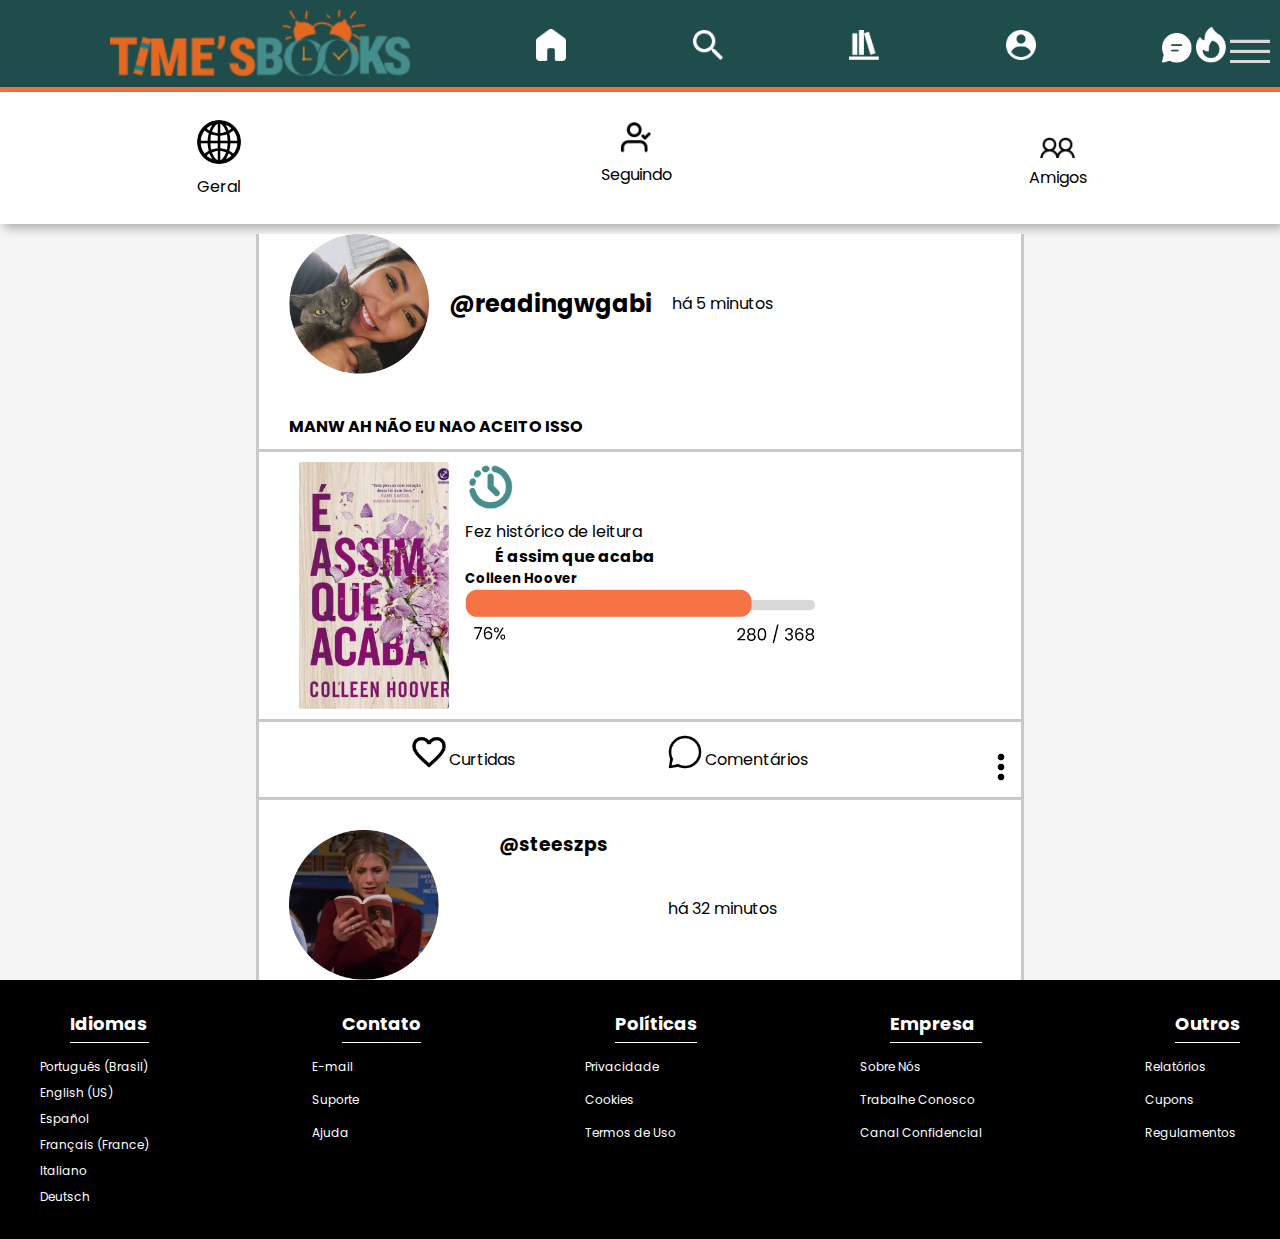
<file: index.html>
<!DOCTYPE html>
<html lang="pt-br">
<head>
  <meta charset="UTF-8" />
  <meta name="viewport" content="width=device-width, initial-scale=1" />
  <title id="tituloPagina">Pc-Feed inicial</title>
  <link rel="stylesheet" href="index.css" />
  <link href="https://fonts.googleapis.com/css2?family=Poppins&display=swap" rel="stylesheet" />
  <link rel="shortcut icon" type="image/png" href="https://media.discordapp.net/attachments/1343947890464260096/1379439192349741106/image.png" />
</head>
<body>

  <header>
    <div class="menu">
      <img class="logo" id="logoImg" src="Imagens/logo.png.webp" alt="logo" />
      <a href="#"><img class="icone" id="casaImg" src="Imagens/casa.png.webp" alt="casa" /></a>
      <a href="pesquisar.html"><img class="icone" id="lupaImg" src="Imagens/lupa.png.webp" alt="lupa" /></a>
      <a href="estante.html"><img class="icone" id="livroImg" src="Imagens/livro.png.webp" alt="livro" /></a>
      <a href="#"><img class="icone" id="perfilImg" src="Imagens/perfil.png.webp" alt="perfil" /></a>

      <div class="menuzin">
        <a href="#"><img class="icone" id="chatImg" src="Imagens/chat.webp" alt="chat" /></a>
        <a href="#"><img class="icone" id="fogoImg" src="Imagens/fogo.webp" alt="fogo" /></a>
        <a href="#"><img class="tres" id="menuImg" src="Imagens/tresrisco.webp" alt="tres" /></a>
      </div>
    </div>
  </header>

  <section>
    <div class="sub">
      <div class="geral">
        <a href="#"><img src="Imagens/geral.png.webp" alt="geral" id="geral" />
          <p id="geralTexto">Geral</p>
        </a>
      </div>
      <div class="seguindo">
        <a href="#"><img src="Imagens/seguindo.png.webp" alt="Seguindo" id="seguindoImg" />
          <p id="seguindoTexto">Seguindo</p>
        </a>
      </div>
      <div class="amigos">
        <a href="#"><img src="Imagens/amigos.png.webp" alt="Amigos" id="amigosImg" />
          <p id="amigosTexto">Amigos</p>
        </a>
      </div>
    </div>
  </section>

  <div class="container">
    <div class="conteudo-principal">
      <div class="perfil">
        <img src="Imagens/perfil.webp" alt="perfil" id="perfilImgGrande" width="140px" />
        <h2 id="perfilNome">@readingwgabi</h2>
        <p id="perfilTempo">há 5 minutos</p>
      </div>

      <div class="mensagem">
        <h4 id="mensagemTexto">MANW AH NÃO EU NAO ACEITO ISSO</h4>
      </div>

      <div class="livro">
        <div class="post-box">
          <img src="Imagens/Livro1.webp" width="150" alt="Livro" id="livroImg" class="imagem" />
          <div class="post">
            <img src="Imagens/timer.webp" width="50" height="50" class="timer-icon" alt="timer" id="timerImg" />
            <p class="timer-text" id="historicoTexto">Fez histórico de leitura</p>
            <div class="text">
              <h4 class="texto" id="tituloLivro">É assim que acaba</h4>
              <h5 id="autorLivro">Colleen Hoover</h5>
              <img src="Imagens/barra.webp" width="350" alt="barra de progresso" id="barraImg" />
            </div>
          </div>
        </div>
      </div>

      <div class="interagir">
        <img src="Imagens/coração.webp" width="40" height="40" class="imagen" alt="curtir" id="curtirImg" />
        <p class="curtidas" id="curtidasTexto">Curtidas</p>
        <img src="Imagens/comentario.webp" width="40" height="40" class="imagen" alt="comentário" id="comentarioImg" />
        <p class="comentario" id="comentariosTexto">Comentários</p>
        <img src="Imagens/trespontos.webp" width="40" height="40" class="tres" alt="mais opções" id="maisOpcoesImg" />
      </div>

      <div class="perfil2">
        <img src="Imagens/perfilsteezp.webp" width="150" class="perfil3" alt="perfil steeszps" id="perfilSteezpImg" />
        <h3 id="perfilSteezpNome">@steeszps</h3>
        <p id="perfilSteezpTempo">há 32 minutos</p>
      </div>
    </div>
  </div>

  <footer>
    <div class="footer-container">
      <div class="footer-idioma">
        <h4 id="idiomasTitulo">Idiomas</h4>
        <ul>
          <li><a href="#" data-lang="pt">Português (Brasil)</a></li>
          <li><a href="#" data-lang="en">English (US)</a></li>
          <li><a href="#" data-lang="es">Español</a></li>
          <li><a href="#" data-lang="fr">Français (France)</a></li>
          <li><a href="#" data-lang="it">Italiano</a></li>
          <li><a href="#" data-lang="de">Deutsch</a></li>
        </ul>
      </div>
      <div class="footer-coluna">
        <h4 id="contatoTitulo">Contato</h4>
        <ul>
          <li><a href="#" id="emailLink">E-mail</a></li>
          <li><a href="#" id="suporteLink">Suporte</a></li>
          <li><a href="#" id="ajudaLink">Ajuda</a></li>
        </ul>
      </div>
      <div class="footer-coluna">
        <h4 id="politicaTitulo">Políticas</h4>
        <ul>
          <li><a href="#" id="privacidadeLink">Privacidade</a></li>
          <li><a href="#" id="cookiesLink">Cookies</a></li>
          <li><a href="#" id="termosLink">Termos de Uso</a></li>
        </ul>
      </div>
      <div class="footer-coluna">
        <h4 id="empresaTitulo">Empresa</h4>
        <ul>
          <li><a href="#" id="sobreLink">Sobre Nós</a></li>
          <li><a href="#" id="trabalheLink">Trabalhe Conosco</a></li>
          <li><a href="#" id="canalLink">Canal Confidencial</a></li>
        </ul>
      </div>
      <div class="footer-coluna">
        <h4 id="outrosTitulo">Outros</h4>
        <ul>
          <li><a href="#" id="relatoriosLink">Relatórios</a></li>
          <li><a href="#" id="cuponsLink">Cupons</a></li>
          <li><a href="#" id="regulamentosLink">Regulamentos</a></li>
        </ul>
      </div>
    </div>
  </footer>

  <script>
    let idiomaAtual = 'pt';

    const traducoes = {
      pt: {
        tituloPagina: 'Pc-Feed inicial',
       
        logoImg: 'logo',
        casaImg: 'casa',
        lupaImg: 'lupa',
        livroImg: 'livro',
        perfilImg: 'perfil',
        chatImg: 'chat',
        fogoImg: 'fogo',
        menuImg: 'menu',

        
        geralImg: 'Geral',
        geralTexto: 'Geral',
        seguindoImg: 'Seguindo',
        seguindoTexto: 'Seguindo',
        amigosImg: 'Amigos',
        amigosTexto: 'Amigos',

        // perfil principal
        perfilImgGrande: 'perfil',
        perfilNome: '@readingwgabi',
        perfilTempo: 'há 5 minutos',

        mensagemTexto: 'MANW AH NÃO EU NAO ACEITO ISSO',

        livroImg: 'Livro',
        timerImg: 'timer',
        historicoTexto: 'Fez histórico de leitura',
        tituloLivro: 'É assim que acaba',
        autorLivro: 'Colleen Hoover',
        barraImg: 'barra de progresso',

        curtirImg: 'curtir',
        curtidasTexto: 'Curtidas',
        comentarioImg: 'comentário',
        comentariosTexto: 'Comentários',
        maisOpcoesImg: 'mais opções',

        perfilSteezpImg: 'perfil steeszps',
        perfilSteezpNome: '@steeszps',
        perfilSteezpTempo: 'há 32 minutos',

        idiomasTitulo: 'Idiomas',
        contatoTitulo: 'Contato',
        emailLink: 'E-mail',
        suporteLink: 'Suporte',
        ajudaLink: 'Ajuda',
        politicaTitulo: 'Políticas',
        privacidadeLink: 'Privacidade',
        cookiesLink: 'Cookies',
        termosLink: 'Termos de Uso',
        empresaTitulo: 'Empresa',
        sobreLink: 'Sobre Nós',
        trabalheLink: 'Trabalhe Conosco',
        canalLink: 'Canal Confidencial',
        outrosTitulo: 'Outros',
        relatoriosLink: 'Relatórios',
        cuponsLink: 'Cupons',
        regulamentosLink: 'Regulamentos',
      },
      en: {
        tituloPagina: 'Pc-Feed Home',
        // header alt
        logoImg: 'logo',
        casaImg: 'home',
        lupaImg: 'search',
        livroImg: 'book',
        perfilImg: 'profile',
        chatImg: 'chat',
        fogoImg: 'fire',
        menuImg: 'menu',

        // section
        geralImg: 'General',
        geralTexto: 'General',
        seguindoImg: 'Following',
        seguindoTexto: 'Following',
        amigosImg: 'Friends',
        amigosTexto: 'Friends',

        // perfil principal
        perfilImgGrande: 'profile',
        perfilNome: '@readingwgabi',
        perfilTempo: '5 minutes ago',

        mensagemTexto: "MANW AH NO I DON'T ACCEPT THIS",

        livroImg: 'Book',
        timerImg: 'timer',
        historicoTexto: 'Created reading history',
        tituloLivro: 'It Ends With Us',
        autorLivro: 'Colleen Hoover',
        barraImg: 'progress bar',

        curtirImg: 'like',
        curtidasTexto: 'Likes',
        comentarioImg: 'comment',
        comentariosTexto: 'Comments',
        maisOpcoesImg: 'more options',

        perfilSteezpImg: 'profile steeszps',
        perfilSteezpNome: '@steeszps',
        perfilSteezpTempo: '32 minutes ago',

        idiomasTitulo: 'Languages',
        contatoTitulo: 'Contact',
        emailLink: 'Email',
        suporteLink: 'Support',
        ajudaLink: 'Help',
        politicaTitulo: 'Policies',
        privacidadeLink: 'Privacy',
        cookiesLink: 'Cookies',
        termosLink: 'Terms of Use',
        empresaTitulo: 'Company',
        sobreLink: 'About Us',
        trabalheLink: 'Careers',
        canalLink: 'Confidential Channel',
        outrosTitulo: 'Others',
        relatoriosLink: 'Reports',
        cuponsLink: 'Coupons',
        regulamentosLink: 'Regulations',
      },
      es: {
        tituloPagina: 'Pc-Feed Inicio',
        // header alt
        logoImg: 'logo',
        casaImg: 'inicio',
        lupaImg: 'buscar',
        livroImg: 'libro',
        perfilImg: 'perfil',
        chatImg: 'chat',
        fogoImg: 'fuego',
        menuImg: 'menú',

        // section
        geralImg: 'General',
        geralTexto: 'General',
        seguindoImg: 'Siguiendo',
        seguindoTexto: 'Siguiendo',
        amigosImg: 'Amigos',
        amigosTexto: 'Amigos',

        // perfil principal
        perfilImgGrande: 'perfil',
        perfilNome: '@readingwgabi',
        perfilTempo: 'hace 5 minutos',

        mensagemTexto: 'MANW AH NO ACEPTÓ ESTO',

        livroImg: 'Libro',
        timerImg: 'temporizador',
        historicoTexto: 'Creó historial de lectura',
        tituloLivro: 'Así es como termina',
        autorLivro: 'Colleen Hoover',
        barraImg: 'barra de progreso',

        curtirImg: 'me gusta',
        curtidasTexto: 'Me gusta',
        comentarioImg: 'comentario',
        comentariosTexto: 'Comentarios',
        maisOpcoesImg: 'más opciones',

        perfilSteezpImg: 'perfil steeszps',
        perfilSteezpNome: '@steeszps',
        perfilSteezpTempo: 'hace 32 minutos',

        idiomasTitulo: 'Idiomas',
        contatoTitulo: 'Contacto',
        emailLink: 'Correo electrónico',
        suporteLink: 'Soporte',
        ajudaLink: 'Ayuda',
        politicaTitulo: 'Políticas',
        privacidadeLink: 'Privacidad',
        cookiesLink: 'Cookies',
        termosLink: 'Términos de Uso',
        empresaTitulo: 'Empresa',
        sobreLink: 'Sobre Nosotros',
        trabalheLink: 'Trabaja con Nosotros',
        canalLink: 'Canal Confidencial',
        outrosTitulo: 'Otros',
        relatoriosLink: 'Informes',
        cuponsLink: 'Cupones',
        regulamentosLink: 'Regulaciones',
      },
      fr: {
        tituloPagina: 'Accueil Pc-Feed',
        // header alt
        logoImg: 'logo',
        casaImg: 'accueil',
        lupaImg: 'recherche',
        livroImg: 'livre',
        perfilImg: 'profil',
        chatImg: 'chat',
        fogoImg: 'feu',
        menuImg: 'menu',

        // section
        geralImg: 'Général',
        geralTexto: 'Général',
        seguindoImg: 'Abonnements',
        seguindoTexto: 'Abonnements',
        amigosImg: 'Amis',
        amigosTexto: 'Amis',

        // perfil principal
        perfilImgGrande: 'profil',
        perfilNome: '@readingwgabi',
        perfilTempo: 'il y a 5 minutes',

        mensagemTexto: "MANW AH NON JE N'ACCEPTE PAS ÇA",

        livroImg: 'Livre',
        timerImg: 'minuteur',
        historicoTexto: 'A créé un historique de lecture',
        tituloLivro: 'C’est comme ça que ça finit',
        autorLivro: 'Colleen Hoover',
        barraImg: 'barre de progression',

        curtirImg: 'aimer',
        curtidasTexto: 'Aimes',
        comentarioImg: 'commentaire',
        comentariosTexto: 'Commentaires',
        maisOpcoesImg: 'plus d\'options',

        perfilSteezpImg: 'profil steeszps',
        perfilSteezpNome: '@steeszps',
        perfilSteezpTempo: 'il y a 32 minutes',

        idiomasTitulo: 'Langues',
        contatoTitulo: 'Contact',
        emailLink: 'Email',
        suporteLink: 'Support',
        ajudaLink: 'Aide',
        politicaTitulo: 'Politiques',
        privacidadeLink: 'Confidentialité',
        cookiesLink: 'Cookies',
        termosLink: "Conditions d'utilisation",
        empresaTitulo: 'Entreprise',
        sobreLink: 'À propos de nous',
        trabalheLink: 'Rejoignez-nous',
        canalLink: 'Canal confidentiel',
        outrosTitulo: 'Autres',
        relatoriosLink: 'Rapports',
        cuponsLink: 'Coupons',
        regulamentosLink: 'Règlements',
      },
      it: {
        tituloPagina: 'Pc-Feed Iniziale',
        logoImg: 'logo',
        casaImg: 'casa',
        lupaImg: 'cerca',
        livroImg: 'libro',
        perfilImg: 'profilo',
        chatImg: 'chat',
        fogoImg: 'fuoco',
        menuImg: 'menu',

        geralImg: 'Generale',
        geralTexto: 'Generale',
        seguindoImg: 'Seguendo',
        seguindoTexto: 'Seguendo',
        amigosImg: 'Amici',
        amigosTexto: 'Amici',

        
        perfilImgGrande: 'profilo',
        perfilNome: '@readingwgabi',
        perfilTempo: '5 minuti fa',

        mensagemTexto: 'MANW AH NO NON ACCETTO QUESTO',

        livroImg: 'Libro',
        timerImg: 'timer',
        historicoTexto: 'Ha creato la cronologia di lettura',
        tituloLivro: 'È così che finisce',
        autorLivro: 'Colleen Hoover',
        barraImg: 'barra di progresso',

        curtirImg: 'mi piace',
        curtidasTexto: 'Mi piace',
        comentarioImg: 'commento',
        comentariosTexto: 'Commenti',
        maisOpcoesImg: 'più opzioni',

        perfilSteezpImg: 'profilo steeszps',
        perfilSteezpNome: '@steeszps',
        perfilSteezpTempo: '32 minuti fa',

        idiomasTitulo: 'Lingue',
        contatoTitulo: 'Contatto',
        emailLink: 'Email',
        suporteLink: 'Supporto',
        ajudaLink: 'Aiuto',
        politicaTitulo: 'Politiche',
        privacidadeLink: 'Privacy',
        cookiesLink: 'Cookie',
        termosLink: "Termini di utilizzo",
        empresaTitulo: 'Azienda',
        sobreLink: 'Chi siamo',
        trabalheLink: 'Lavora con noi',
        canalLink: 'Canale confidenziale',
        outrosTitulo: 'Altro',
        relatoriosLink: 'Rapporti',
        cuponsLink: 'Coupon',
        regulamentosLink: 'Regolamenti',
      },
      de: {
        tituloPagina: 'Pc-Feed Startseite',
        
        logoImg: 'Logo',
        casaImg: 'Startseite',
        lupaImg: 'Suche',
        livroImg: 'Buch',
        perfilImg: 'Profil',
        chatImg: 'Chat',
        fogoImg: 'Feuer',
        menuImg: 'Menü',

        
        geralImg: 'Allgemein',
        geralTexto: 'Allgemein',
        seguindoImg: 'Folgen',
        seguindoTexto: 'Folgen',
        amigosImg: 'Freunde',
        amigosTexto: 'Freunde',

        
        perfilImgGrande: 'Profil',
        perfilNome: '@readingwgabi',
        perfilTempo: 'vor 5 Minuten',

        mensagemTexto: 'MANW AH NEIN ICH AKZEPTIERE DAS NICHT',

        livroImg: 'Buch',
        timerImg: 'Timer',
        historicoTexto: 'Hat Lesegeschichte erstellt',
        tituloLivro: 'So endet es',
        autorLivro: 'Colleen Hoover',
        barraImg: 'Fortschrittsbalken',

        curtirImg: 'Gefällt mir',
        curtidasTexto: 'Gefällt mir',
        comentarioImg: 'Kommentar',
        comentariosTexto: 'Kommentare',
        maisOpcoesImg: 'mehr Optionen',

        perfilSteezpImg: 'Profil steeszps',
        perfilSteezpNome: '@steeszps',
        perfilSteezpTempo: 'vor 32 Minuten',

        idiomasTitulo: 'Sprachen',
        contatoTitulo: 'Kontakt',
        emailLink: 'E-Mail',
        suporteLink: 'Support',
        ajudaLink: 'Hilfe',
        politicaTitulo: 'Richtlinien',
        privacidadeLink: 'Datenschutz',
        cookiesLink: 'Cookies',
        termosLink: 'Nutzungsbedingungen',
        empresaTitulo: 'Unternehmen',
        sobreLink: 'Über uns',
        trabalheLink: 'Karriere',
        canalLink: 'Vertraulicher Kanal',
        outrosTitulo: 'Andere',
        relatoriosLink: 'Berichte',
        cuponsLink: 'Gutscheine',
        regulamentosLink: 'Vorschriften',
      }
    };

    function mudarIdioma(lang) {
      if (!traducoes[lang]) return;

      idiomaAtual = lang;

      for (const id in traducoes[lang]) {
        const el = document.getElementById(id);
        if (el) {
          if(el.tagName.toLowerCase() === 'img') {
            el.alt = traducoes[lang][id];
          } else if(el.tagName.toLowerCase() === 'title') {
            document.title = traducoes[lang][id];
          } else {
            el.textContent = traducoes[lang][id];
          }
        }
      }
    }

  
    document.querySelectorAll('.footer-idioma a').forEach(link => {
      link.addEventListener('click', e => {
        e.preventDefault();
        const lang = link.getAttribute('data-lang');
        mudarIdioma(lang);
      });
    });
  </script>
</body>
</html>
</file>
<file: index.css>
* {
  margin: 0;
  padding: 0;
  box-sizing: border-box;
  font-family: 'Poppins', sans-serif;
}

body {
  background-color: #f5f5f5;
}

.container {
  width: 60%;
  margin: auto;
  background-color: #fff;
  border-left: 3px solid #C9C9C9;
  border-right: 3px solid #C9C9C9;
}

.menu {
  background-color: #1F4D4C;
  display: flex;
  align-items: center;
  justify-content: space-between;
  padding: 10px;
  border-bottom: 5px solid #F57345;
  gap: auto;
}

.logo {
  margin-left: 100px;
  width: 300px;
}

.icone {
  width: 30px;
  margin-top: 10px;
}
.tres{
  width: 40px;
  margin-top: 15px ;
}

.sub {
  background-color: #fff;
  box-shadow: 4px 4px 10px 0px #0000004d;
  width: 100%;
  text-align: center;
  display: flex;
  flex-wrap: wrap;
  justify-content: space-around;
  padding: 25px;
  gap: 20px;
}

.sub img {
  width: 30px;
}

.sub a {
  text-decoration: none;
  color: #000;
}

.Geral,
.seguindo,
.amigos {
  position: relative;
  top: 5px;
}

.geral {
  top: 30px;
}
.geral img {
  width: 50px;
}

.amigos img {
  margin-top: 15px;
  width: 35px;
}

.perfil {
  display: flex;
  align-items: center;
  gap: 20px;
  margin: 10px 0 0 30px;
} 
.mensagem {
  margin-top: 40px;
  border-bottom: 3px solid #C9C9C9;
  padding-bottom: 10px;
  width: 100%;
}

h4 {
  margin-left: 30px;
}

.lado {
  margin-left: 20px;
}

.livro h4 {
  display: block;
}

.post-box {
  display: flex;
  align-items: flex-start;
  gap: 16px;
  padding: 10px 10px 10px 10px;
  border-bottom: 3px solid #C9C9C9;
  width: 100%;
}

.imagem {
  margin-left: 30px;
}

.interagir {
  display: flex;
  margin-top: 10px;
  border-bottom: 3px solid #C9C9C9;
  padding-bottom: 10px;
}

.imagen {
 margin-left: 150px;
}

.interagir p {
  margin-top: 15px;
}

.tres {
  margin-left: auto;
}

.perfil2 {
  display: flex;
  gap: 60px;
  margin: 30px 0 0 30px;
}

.perfil2 p {
  margin-top: 66px;
}

footer {
  background-color: black;
  color: white;
  padding: 30px 40px;
}

.footer-container {
  display: flex;
  justify-content: space-between;
  flex-wrap: wrap;
  gap: 30px;
}

.footer-coluna h4,
.footer-idioma h4 {
  margin-bottom: 10px;
  font-size: 18px;
  border-bottom: 1px solid white;
  padding-bottom: 5px;
}

.footer-coluna ul,
.footer-idioma ul {
  list-style: none;
  padding: 0;
}

.footer-coluna > ul > li,
.footer-idioma > ul > li {
  margin-bottom: 8px;
}

.footer-idioma > ul > li {
  margin-bottom: 1px;
}

.footer-coluna > ul > li > a,
.footer-idioma > ul > li > a {
  color: white;
  text-decoration: none;
  font-size: 12px;
}

.footer-idioma > ul > li > a {
  font-size: 12px;
}

.footer-coluna > ul > li > a:hover,
.footer-idioma > ul > li > a:hover {
  text-decoration: underline;
}

.numero {
  display: flex;
}

h6 {
  margin-bottom: 10px;
  font-size: 12px;
  border-bottom: 2px solid #F57345;
  padding-bottom: 5px;
}
</file>
